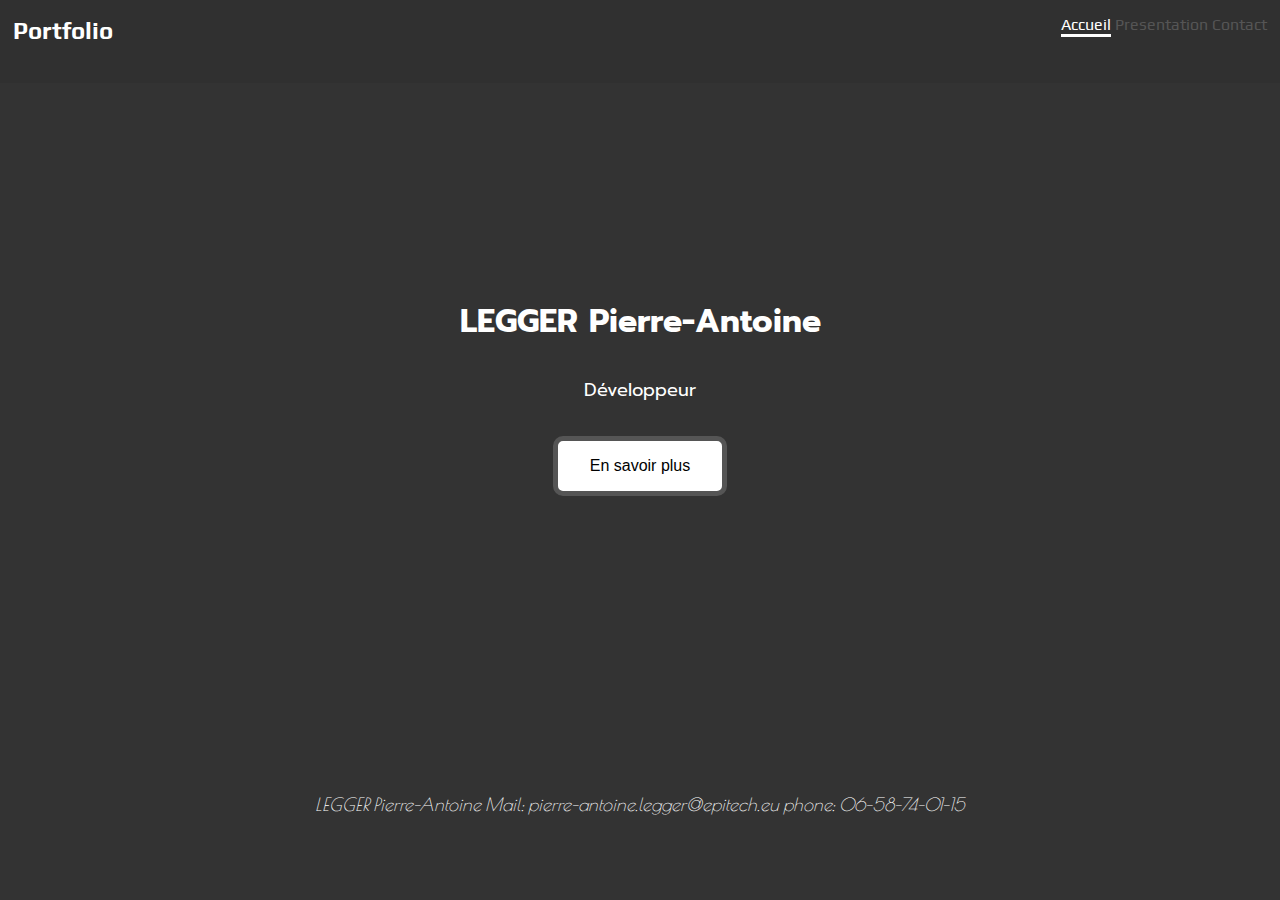
<file: index.html>
<!doctype html>
<html lang="fr">
<head>
    <meta charset="utf-8">
    <title>Portfolio</title>
    <link rel="stylesheet" href="style.css">
    <script src="js/script.js" defer></script>
    <script src="js/index.js" defer></script>
</head>
<body>
    <header>
        <h2>Portfolio</h2>
        <nav>
            <a href="index.html" class="nav">Accueil</a>
            <a href="presentation.html" class="nav">Presentation</a>
            <a href="contacts.html" class="nav">Contact</a>
        </nav>
    </header>
    <main>
        <div class="presentation">
            <h1>LEGGER Pierre-Antoine</h1>
            <p>Développeur</p>
            <a href="presentation.html"><button>En savoir plus</button></a>
        </div>
    </main>
    <footer>
        <address>LEGGER Pierre-Antoine Mail: <a href="mailto:pierre-antoine.legger@epitech.eu">pierre-antoine.legger@epitech.eu</a> phone: <a href="tel:+0658740115">06-58-74-01-15</a></address>
    </footer>
</body>
</html>
</file>
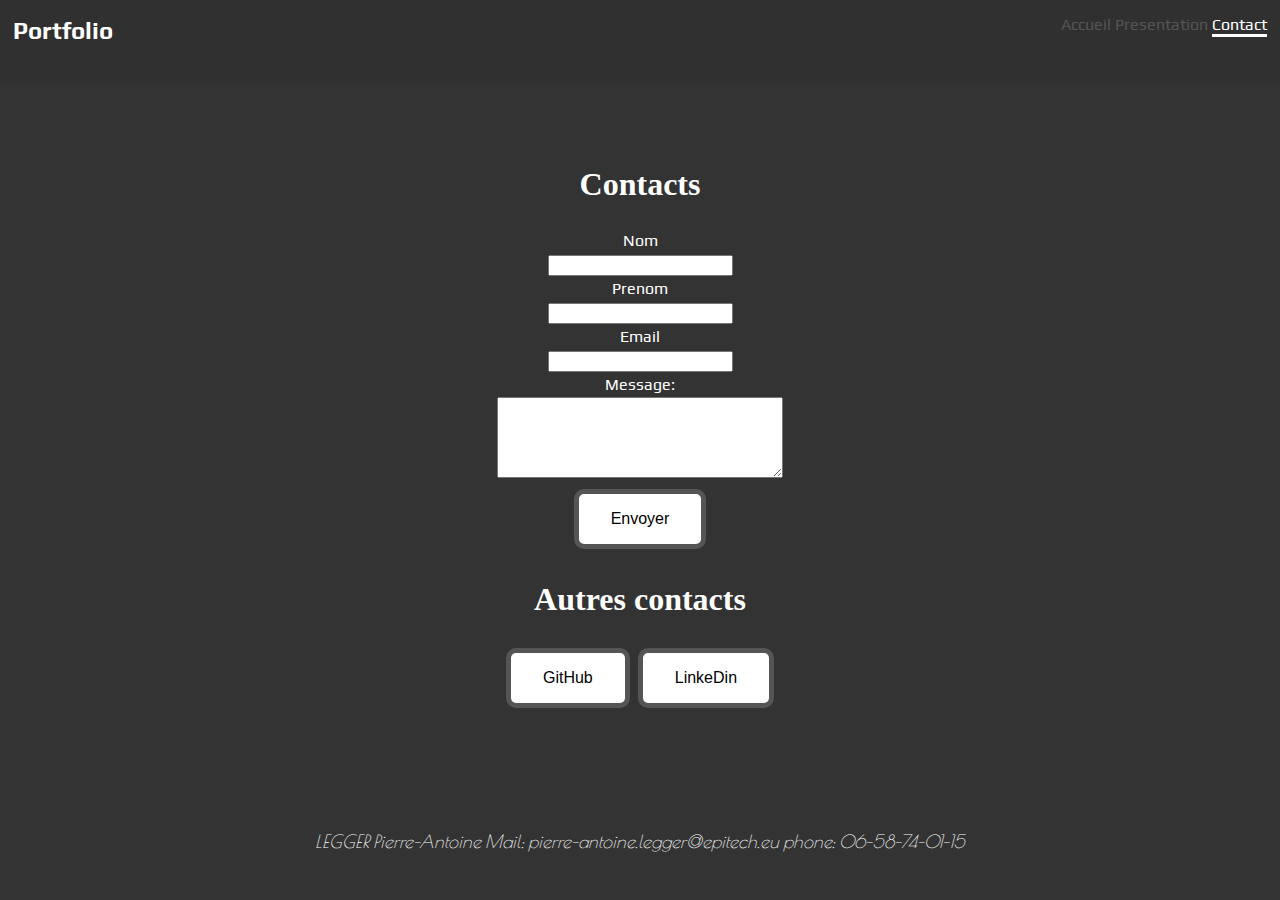
<file: contacts.html>
<!doctype html>
<html lang="fr">
<head>
    <meta charset="utf-8">
    <title>Portfolio</title>
    <link rel="stylesheet" href="style.css">
    <link rel="stylesheet" href="contacts.css">
    <script src="js/script.js" defer></script>
</head>
<body>
    <header>
        <h2>Portfolio</h2>
        <nav>
            <a href="index.html" class="nav">Accueil</a>
            <a href="presentation.html" class="nav">Presentation</a>
            <a href="contact.html" class="nav">Contact</a>
        </nav>
    </header>
    <main>
        <h1>Contacts</h1>
        <form action="mailto:web.doc@free.fr" method="post" enctype="text/plain">
            <label for="nom">Nom</label><br>
            <input type="text" id="nom" name="nom" required><br>
            <label for="prenom">Prenom</label><br>
            <input type="text" id="prenom" name="prenom" required><br>
            <label for="email">Email</label><br>
            <input type="email" id="email" name="email" required><br>
            <label>Message:</label><br>
            <textarea id="story" name="message" rows="5" cols="33">
            </textarea><br>
            <input type="submit" name="submit" value="Envoyer" class="test">
        </form>
        <h1>Autres contacts</h1>
        <a href="https://github.com/palegger"><button>GitHub</button></a>
        <a href="https://www.linkedin.com/in/pierre-antoine-legger-286b4b1b7/"><button>LinkeDin</button></a>

    </main>
    <footer>
        <address>LEGGER Pierre-Antoine Mail: <a href="mailto:pierre-antoine.legger@epitech.eu">pierre-antoine.legger@epitech.eu</a> phone: <a href="tel:+0658740115">06-58-74-01-15</a></address>
    </footer>
</body>
</html>
</file>
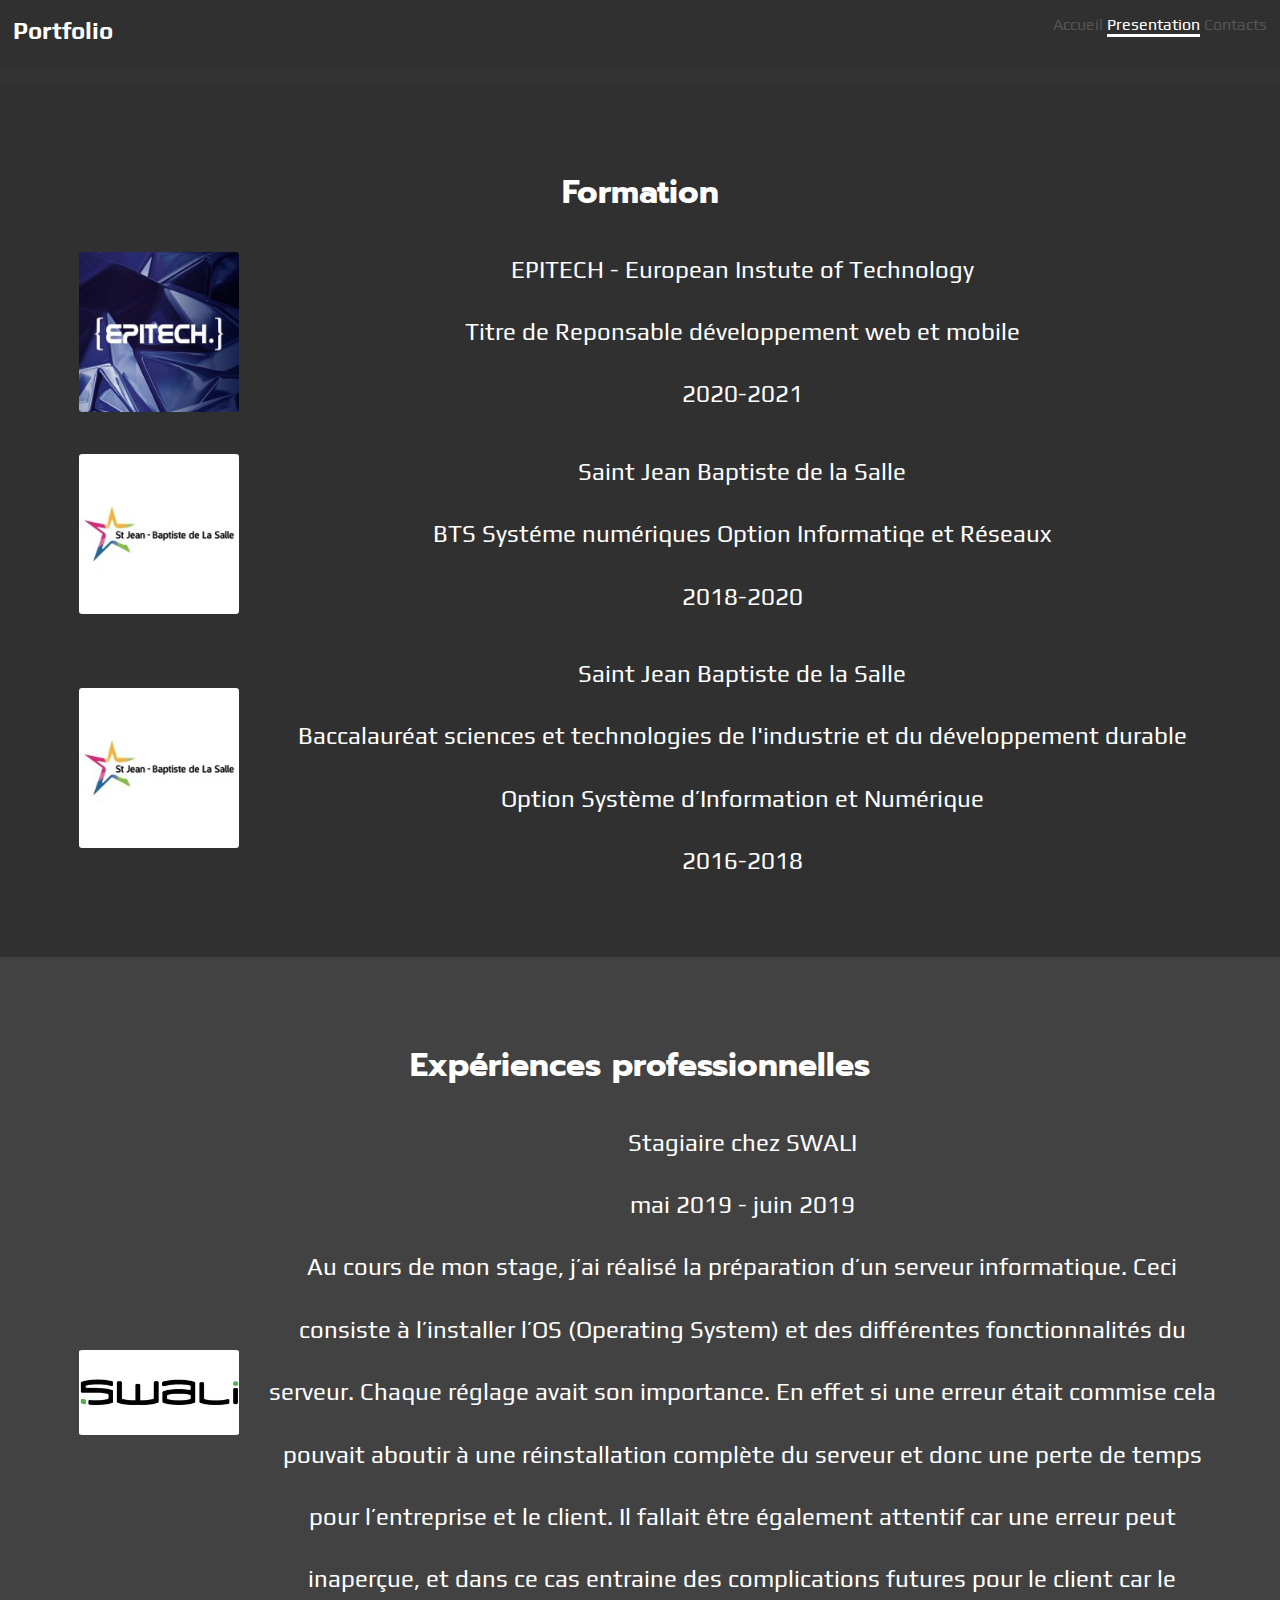
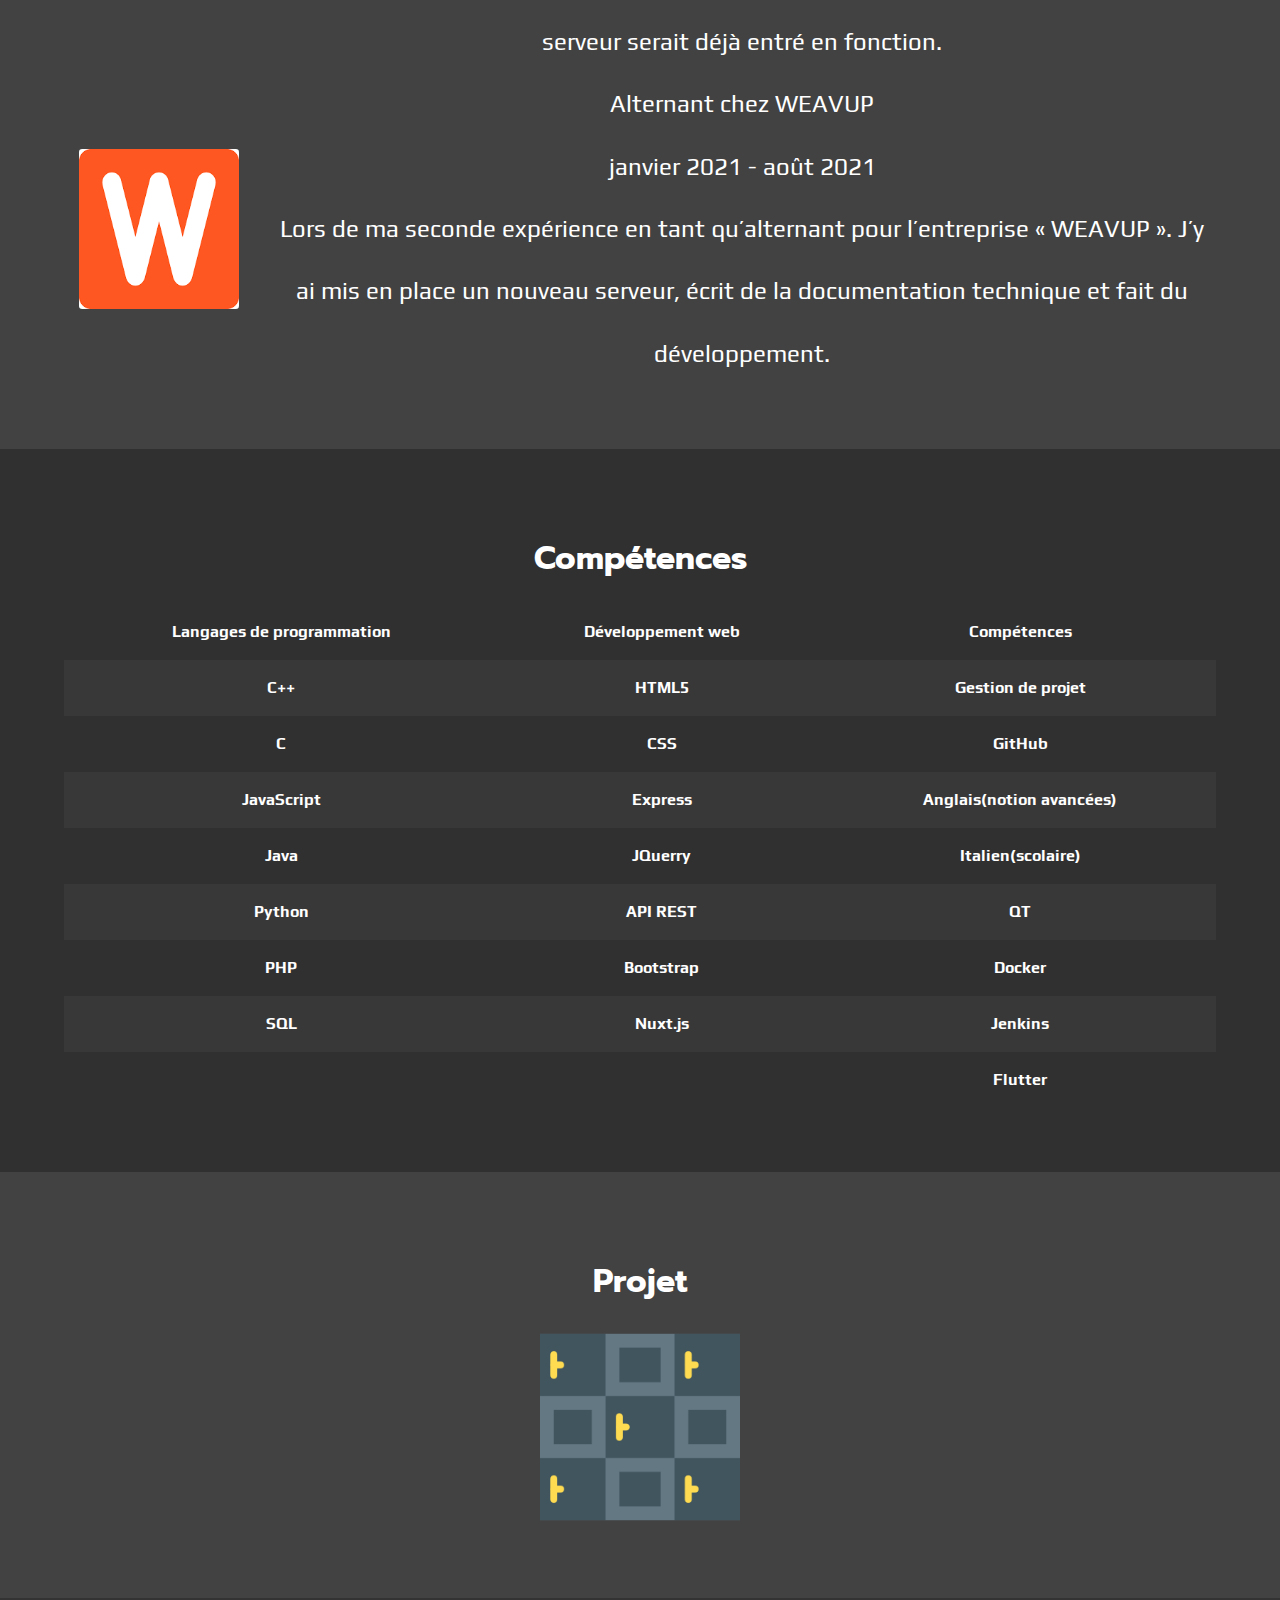
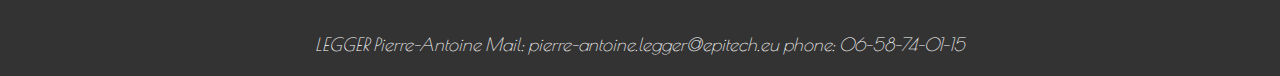
<file: presentation.html>
<!doctype html>
<html lang="fr">
<head>
    <meta charset="utf-8">
    <title>Portfolio</title>
    <link rel="stylesheet" href="style.css">
    <link rel="stylesheet" href="presentation.css">
    <script src="js/script.js" defer></script>
</head>
<body>
    <header>
        <h2>Portfolio</h2>
        <nav>
            <a href="index.html" class="nav">Accueil</a>
            <a href="presentation.html" class="nav">Presentation</a>
            <a href="contacts.html" class="nav">Contacts</a>
        </nav>
    </header>
    <main>
        <div class="article">
            <h1>Formation</h1>
            <div class="formation">
                <img src="image/formation/epitech.jpeg" alt="LEGGER Pierre-Antoine">
                <p>EPITECH - European Instute of Technology</br>
                Titre de Reponsable développement web et mobile<br>
                2020-2021</p>

                <img src="image/formation/laSalle.jpeg" alt="LEGGER Pierre-Antoine">
                <p>Saint Jean Baptiste de la Salle</br>
                BTS Systéme numériques Option Informatiqe et Réseaux<br>
                2018-2020</p>

                <img src="image/formation/laSalle.jpeg" alt="LEGGER Pierre-Antoine">
                <p>Saint Jean Baptiste de la Salle</br>
                Baccalauréat sciences et technologies de l'industrie et du développement durable Option Système d’Information et Numérique<br>
                2016-2018</p>
            </div>
        </div>
        <div class="article">
            <h1>Expériences professionnelles</h1>
            <div class="formation">
                <img src="image/Experiences_professionnelle/swali.png" alt="logo_swali">
                <div>
                    <p>Stagiaire chez SWALI</p>
                    <p>mai 2019 - juin 2019</p>
                    <p>Au cours de mon stage, j’ai réalisé la préparation d’un serveur informatique. Ceci consiste à
                        l’installer l’OS (Operating System) et des différentes fonctionnalités du serveur. Chaque
                        réglage avait son importance. En effet si une erreur était commise cela pouvait aboutir à une
                        réinstallation complète du serveur et donc une perte de temps pour l’entreprise et le client. Il
                        fallait être également attentif car une erreur peut inaperçue, et dans ce cas entraine des
                        complications futures pour le client car le serveur serait déjà entré en fonction.</p>
                    </div>
            </div>
            <div class="formation">
                <img src="image/Experiences_professionnelle/weavup.png" alt="logo_swali">
                <div>
                    <p>Alternant chez WEAVUP</p>
                    <p>janvier 2021 - août 2021</p>
                    <p>Lors de ma seconde expérience en tant qu’alternant pour l’entreprise « WEAVUP ». J’y ai mis en place un nouveau serveur, écrit de la documentation technique et fait du développement.</p>
                    </div>
            </div>
        </div>
        <div class="article">
            <h1>Compétences</h1>
            <table>
                <tr>
                    <th>Langages de programmation</th>
                    <th>Développement web</th>
                    <th>Compétences</th>
                </tr>
                <tr>
                    <th>C++</th>
                    <th>HTML5</th>
                    <th>Gestion de projet</th>
                </tr>
                <tr>
                    <th>C</th>
                    <th>CSS</th>
                    <th>GitHub</th>
                </tr>
                <tr>
                    <th>JavaScript</th>
                    <th>Express</th>
                    <th>Anglais(notion avancées)</th>
                </tr>
                <tr>
                    <th>Java</th>
                    <th>JQuerry</th>
                    <th>Italien(scolaire)</th>
                </tr>
                <tr>
                    <th>Python</th>
                    <th>API REST</th>
                    <th>QT</th>
                </tr>
                <tr>
                    <th>PHP</th>
                    <th>Bootstrap</th>
                    <th>Docker</th>
                </tr>
                <tr>
                    <th>SQL</th>
                    <th>Nuxt.js</th>
                    <th>Jenkins</th>
                </tr>
                <tr>
                    <th></th>
                    <th></th>
                    <th>Flutter</th>
                </tr>
            </table>
        </div>
        <div class="article">
            <h1>Projet</h1>
            <a class="projet" href="http://tvaira.free.fr/projets/cdc-2020/estock-2020.html"><img src="image/projet/wardrobe.png" alt="e-stock"></a><!--Icon made by Freepik from www.flaticon.com-->
        </div>
    </main>
    <footer>
        <address>LEGGER Pierre-Antoine Mail: <a href="mailto:pierre-antoine.legger@epitech.eu">pierre-antoine.legger@epitech.eu</a> phone: <a href="tel:+0658740115">06-58-74-01-15</a></address>
    </footer>
</body>
</html>
</file>
<file: style.css>
/*Import de style de front*/
@import url('https://fonts.googleapis.com/css2?family=Quicksand:wght@300&display=swap');
@import url('https://fonts.googleapis.com/css2?family=Prompt:wght@500&display=swap');
@import url('https://fonts.googleapis.com/css2?family=Play:wght@700&display=swap');
@import url('https://fonts.googleapis.com/css2?family=Poiret+One&display=swap');

body
{
    display: grid; 
    grid-template-columns: 1fr; 
    grid-template-areas:
    "header"
    "main"
    "footer";
    grid-gap: 15px;
    height: 100vh;
    line-height: 1.5;
    text-align: center;
    background-color: #333333;
    color: #ffffff;
    margin:0px;
	padding:0px;
}

header
{
    grid-area: header;
    padding-left: 1%;
    padding-right: 1%;
    transition-duration: 0.4s;
    background-color: #303030;
    padding-top: 1%;
    max-height: 70px;
}

header > h2
{
    font-family: 'Play', sans-serif;
    float: left;
    margin-top: auto;
    margin-right: auto;
}

header > nav
{
    float: right;
    margin: auto;
}

header > nav > a
{
    color: #555555;
    font-family: 'Play', sans-serif;
    margin-top: auto;
    margin-right: auto;
}

main > div
{
    padding: 5%;
}

main > div > h1
{
    font-family: 'Prompt', sans-serif;
    transition-duration: 0.4s;
}

main > div > p
{
    font-family: 'Prompt', sans-serif;
    font-size: large;
    line-height: 2.6em;
    margin-top: auto;
}

img
{
    border-radius: 2%;
}

footer
{
    grid-area: footer;
    margin: auto;
    padding: 1em;
    font-family: 'Poiret One', cursive;
    font-size: large;
    transition-duration: 0.4s;
    max-height: 70px;
}

button 
{
    background-color: white;
    color: black;
    padding: 16px 32px;
    text-decoration: none;
    font-size: 16px;
    margin: 4px 2px;
    transition-duration: 0.4s;
    border: 5px solid #555555;
    border-radius: 10px;
}

a
{
    text-decoration:none;
    color: white;
}
</file>
<file: contacts.css>
form > label
{
    font-family: 'Play', sans-serif;
}

.test
{
    background-color: white;
    color: black;
    padding: 16px 32px;
    text-decoration: none;
    font-size: 16px;
    margin: 4px 2px;
    transition-duration: 0.4s;
    border: 5px solid #555555;
    border-radius: 10px;
}
</file>
<file: presentation.css>
table 
{
    border-collapse: collapse;
    margin: auto;
    width: 100%;
}

caption
{
    font-family: 'Poiret One', cursive;
    font-size: x-large;
    padding: 1%;
}
  
th, td 
{
    padding: 1em;
    font-family: 'Play', sans-serif;
}

tr:nth-child(odd)
{
    background-color: #303030;
}

tr:nth-child(even)
{
    background-color: #383838;
}

.article:nth-child(odd)
{
    background-color: #303030;
}

.article:nth-child(even)
{
    background-color: #424242;
}

ul 
{
    list-style-type: none;
}

.formation > img
{
    max-height : 160px;
    max-width : 160px;
    margin: auto;
}

.formation > p
{
    font-size: x-large;
    line-height: 2.6em;
    margin: auto;
    font-family: 'Play', sans-serif;
}

.formation > div > p
{
    font-size: x-large;
    line-height: 2.6em;
    margin: auto;
    font-family: 'Play', sans-serif;
}

.formation
{
    display: grid;
    grid-template-columns: 1fr 5fr;
    grid-gap: 15px;
    text-align: center;
}

.projet > img
{
    max-height : 200px;
    max-width : 200px;
    margin: auto;
}
</file>
